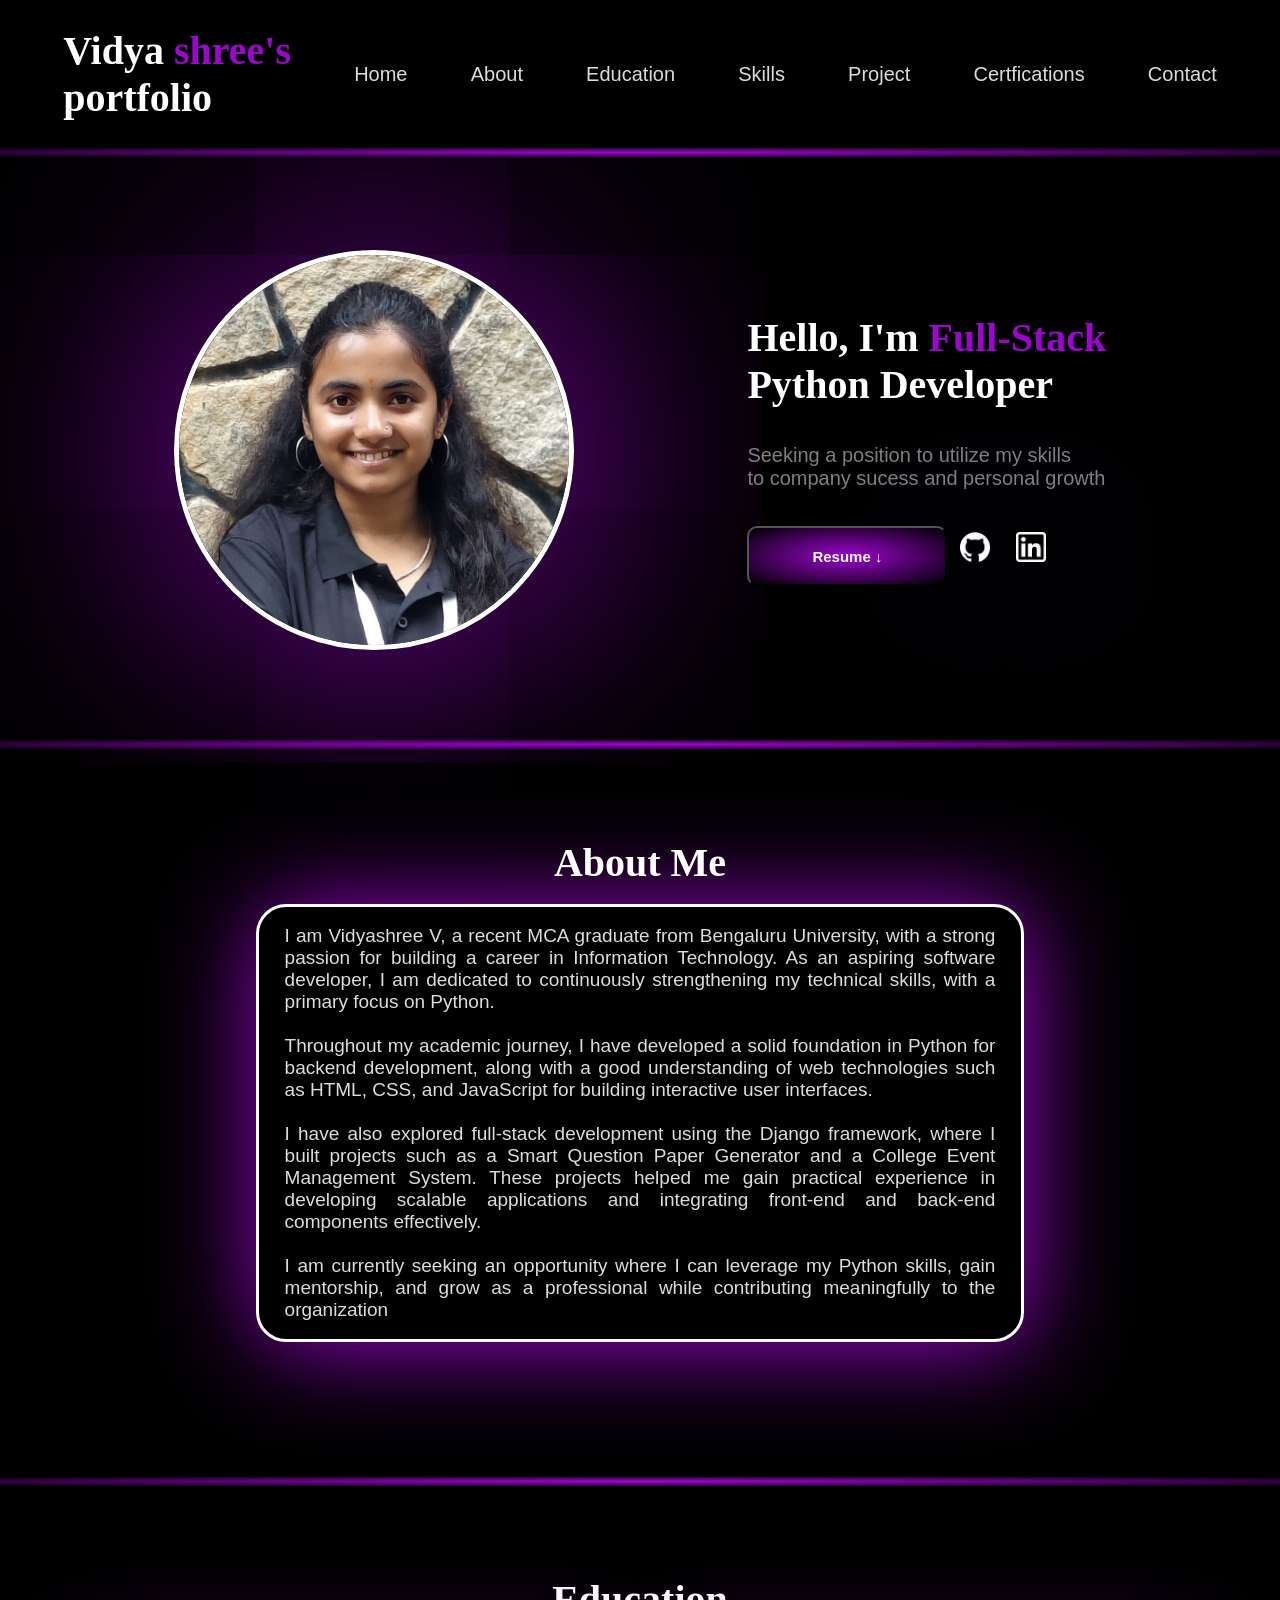
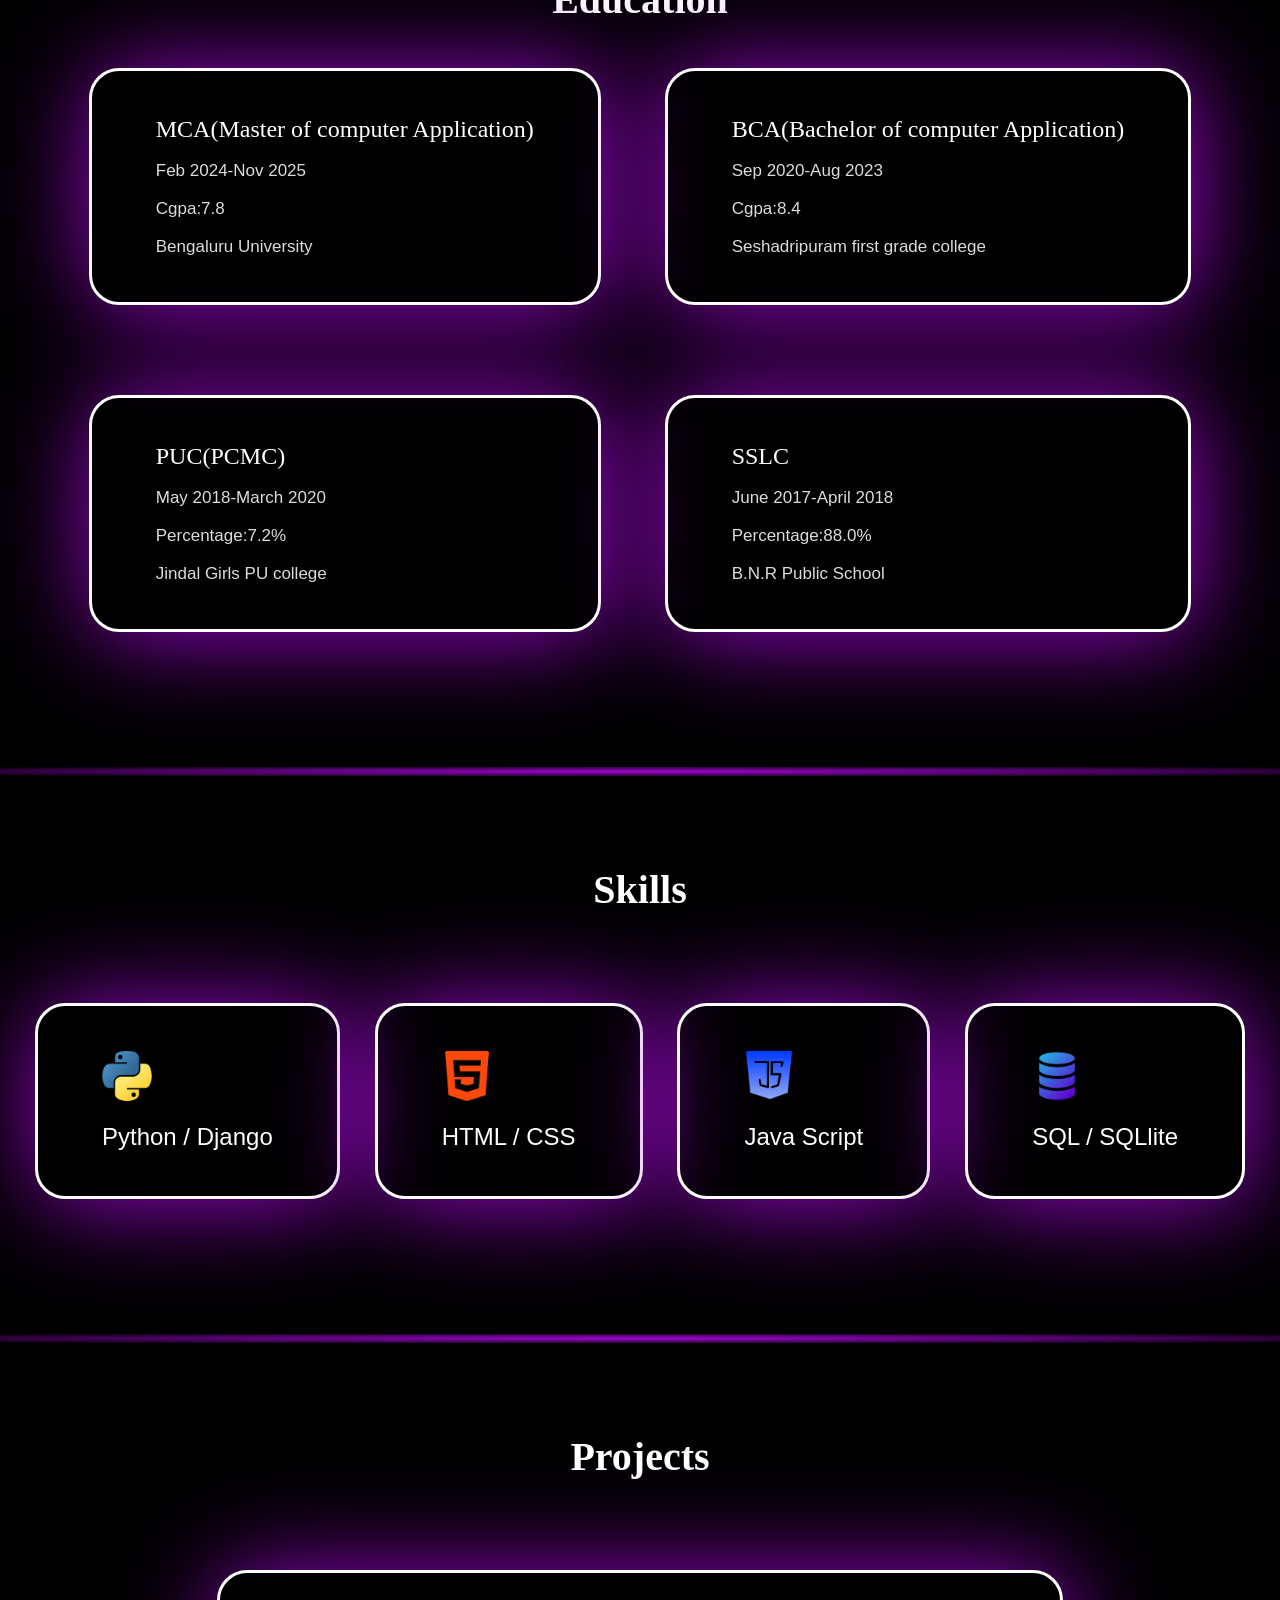
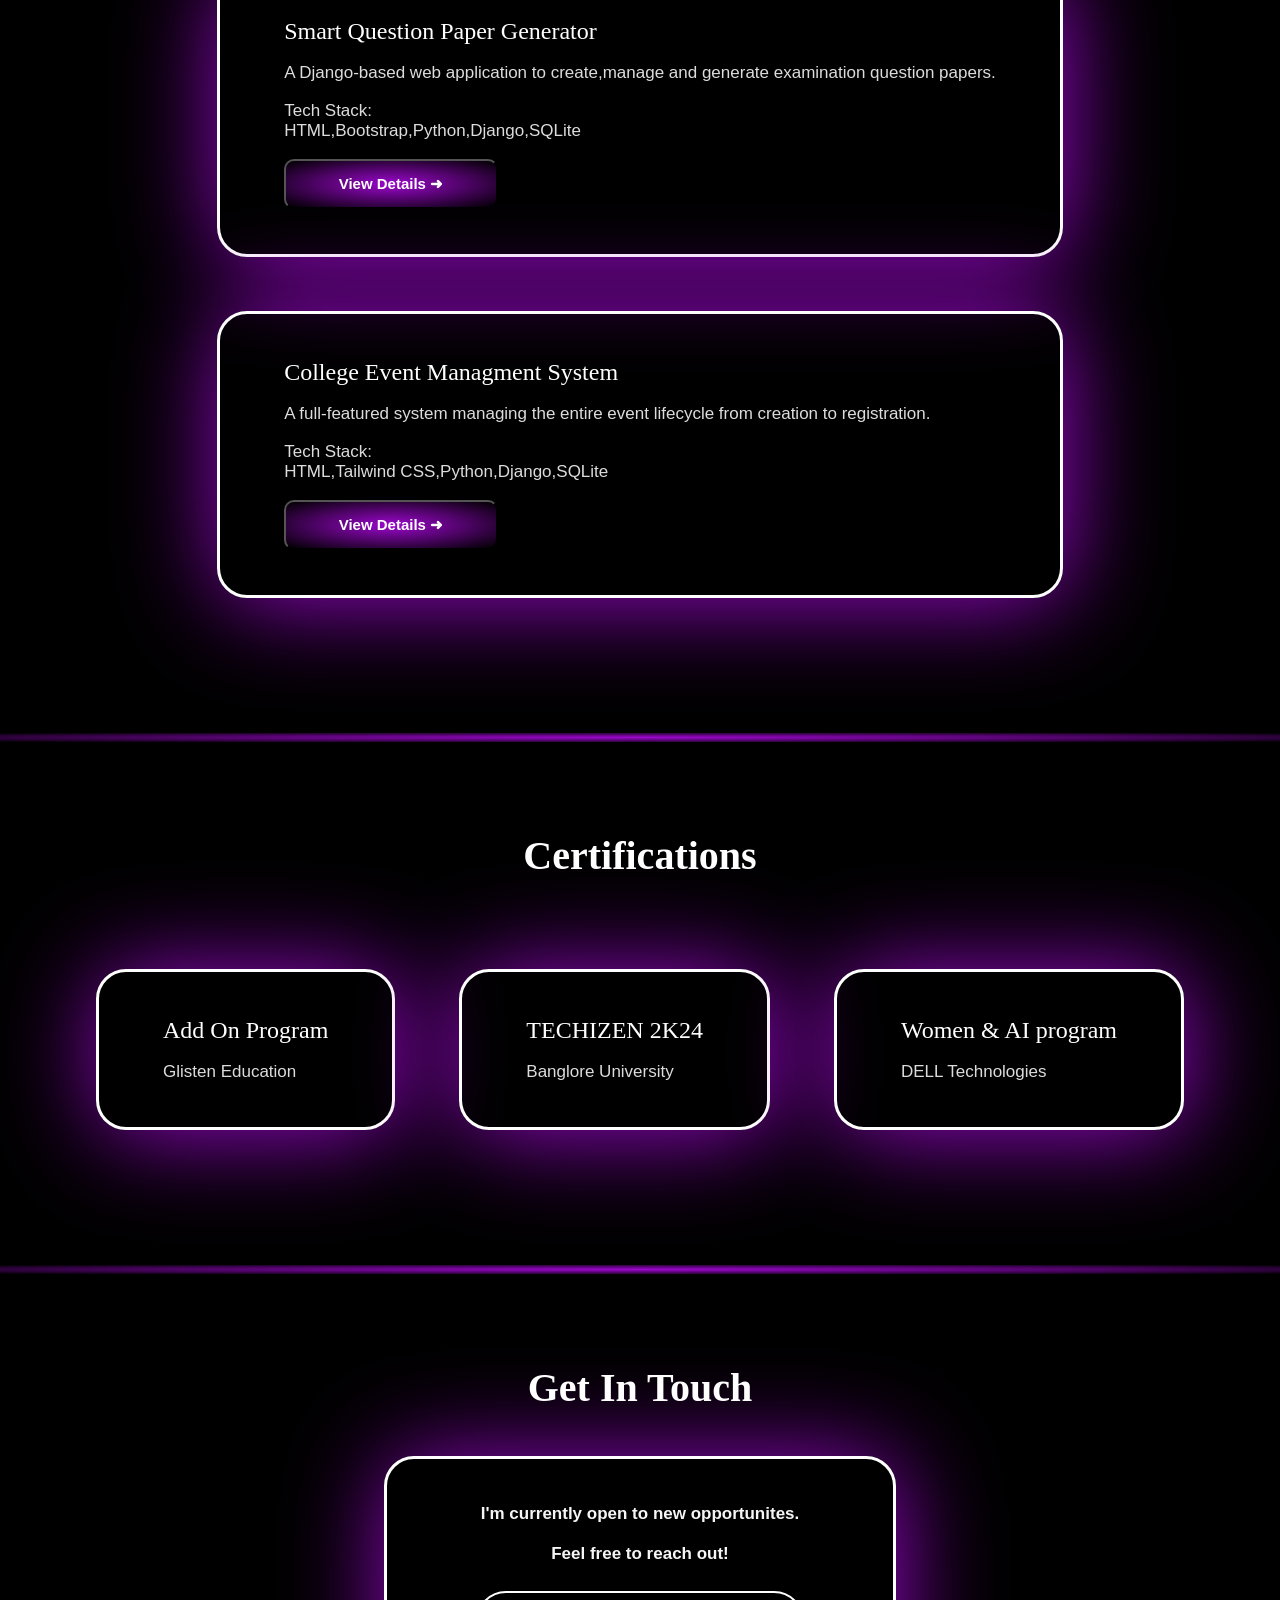
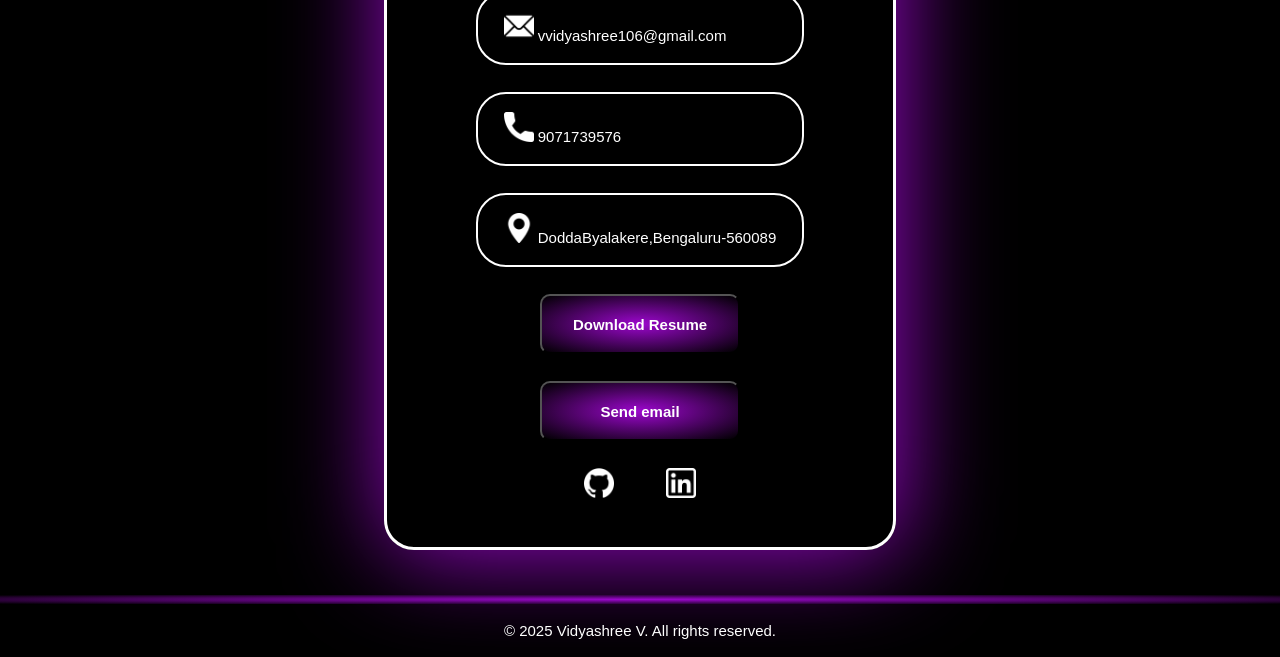
<file: index.html>
<!DOCTYPE html>
<html lang="en">

<head>
  <meta charset="UTF-8">
  <meta name="viewport" content="width=device-width, initial-scale=1.0">
  <title>Vidyashree's portfolio</title>
  <link rel="stylesheet" href="./webpage.css">
</head>

<body>
  <div id="container">


    <header>
      <div class="head">
        <ul>
          <li>
            <h1>Vidya <span style="color: rgb(156,7,205);">shree's</span><br>portfolio</h1>
          </li>
          <li class="p"><a href="#home">Home</a></li>
          <li class="p"><a href="#about">About</a></li>
          <li class="p"><a href="#educ">Education</a></li>
          <li class="p"><a href="#skills">Skills</a></li>
          <li class="p"><a href="#project">Project</a></li>
          <li class="p"><a href="#cert">Certfications</a></li>
          <li class="p"><a href="#contact">Contact</a></li>
        </ul>
      </div>
      <div class="divider"></div>
    </header>



    <main>
      <div class="main" id="home">
        <img src="./Images/vidu.jpg" alt="">
        <ul>
          <li>
            <h1>Hello, I'm <span style="color: rgb(156,7,205);">Full-Stack </span><br> Python Developer </h1>
          </li>
          <li>
            <p>Seeking a position to utilize my skills <br> to company sucess and personal growth</p>
          </li>
          <li><a href="./resume/Vidya V.pdf" download=""><button>Resume ↓</button></a><a
              href="https://github.com/Vidyashree106"><img src="./Images/github.png" class="siz"></a><a
              href="https://www.linkedin.com/in/vidyashree-v-26a076290?"><img src="./Images/linkedin.png"
                class="siz"></a></li>
        </ul>
      </div>


      <div class="about">
        <div class="divider"></div>
        <h1 id="about">About Me</h1>
        <br>
        <p>I am Vidyashree V, a recent MCA graduate from Bengaluru University, with a strong passion for building a
          career in Information Technology. As an aspiring software developer, I am dedicated to continuously
          strengthening my technical skills, with a primary focus on Python.<br><br>
          Throughout my academic journey, I have developed a solid foundation in Python for backend development, along
          with a good understanding of web technologies such as HTML, CSS, and JavaScript for building interactive user
          interfaces.<br><br>
          I have also explored full-stack development using the Django framework, where I built projects such as a Smart
          Question Paper Generator and a College Event Management System. These projects helped me gain practical
          experience in developing scalable applications and integrating front-end and back-end components
          effectively.<br><br>
          I am currently seeking an opportunity where I can leverage my Python skills, gain mentorship, and grow as a
          professional while contributing meaningfully to the organization</p>
      </div>


      <div class="Education">
        <div class="divider"></div>
        <h1 id="educ">Education</h1>
        <ul>
          <li>
            <h2>MCA(Master of computer Application)</h2><br>
            <p>Feb 2024-Nov 2025</p><br>
            <h4>Cgpa:7.8</h4><br>
            <h3>Bengaluru University</h3>
          </li>
          <li>
            <h2>BCA(Bachelor of computer Application)</h2><br>
            <p>Sep 2020-Aug 2023</p><br>
            <h4>Cgpa:8.4</h4><br>
            <h3>Seshadripuram first grade college</h3>
          </li>
          <li>
            <h2>PUC(PCMC)</h2><br>
            <p>May 2018-March 2020</p><br>
            <h4>Percentage:7.2%</h4><br>
            <h3>Jindal Girls PU college</h3>
          </li>
          <li>
            <h2>SSLC</h2><br>
            <p>June 2017-April 2018</p><br>
            <h4>Percentage:88.0%</h4><br>
            <h3>B.N.R Public School</h3>
          </li>
        </ul>
      </div>


      <div class="skills">
        <div class="divider"></div>
        <h1 id="skills">Skills</h1>
        <ul>
          <li><img src="./Images/python.png"><br><br>
            <h2>Python / Django </h2>
          </li>
          <li><img src="./Images/html-5.png"><br><br>
            <h2>HTML / CSS</h2>
          </li>
          <li><img src="./Images/java-script.png"><br><br>
            <h2>Java Script</h2>
          </li>
          <li><img src="./Images/database.png"><br><br>
            <h2>SQL / SQLlite</h2>
          </li>
        </ul>
      </div>


      <div class="projects">
        <div class="divider"></div>
        <h1 id="project">Projects</h1>
        <ul>
          <li>
            <h2>Smart Question Paper Generator</h2><br>
            <p>A Django-based web application to create,manage and generate examination question papers.</p><br>
            <h3>Tech Stack:</h3>
            <p>HTML,Bootstrap,Python,Django,SQLite</p><br><a
              href="https://github.com/Vidyashree106/Smart-Question-paper-generator"><button id="btn">View Details
                ➜</button></a>
          </li>
          <li>
            <h2>College Event Managment System</h2><br>
            <p>A full-featured system managing the entire event lifecycle from creation to registration.</p><br>
            <h3>Tech Stack:</h3>
            <p>HTML,Tailwind CSS,Python,Django,SQLite</p><br><a
              href="https://github.com/Vidyashree106/-College-Event-Hub"><button id="msg">View Details ➜ </button></a>
          </li>
        </ul>
      </div>


      <div class="certification">
        <div class="divider"></div>
        <h1 id="cert">Certifications</h1>
        <ul>
          <li>
            <h2>Add On Program</h2><br>
            <p>Glisten Education</p>
          </li>
          <li>
            <h2>TECHIZEN 2K24</h2><br>
            <P>Banglore University</P>
          </li>
          <li>
            <h2>Women & AI program</h2><br>
            <p>DELL Technologies</p>
          </li>
        </ul>
      </div>


      <div class="getdetails">
        <div class="divider"></div>
        <h1 id="contact">Get In Touch</h1>
        <ul>
          <li>
            <h3>I'm currently open to new opportunites.<br><br>Feel free to reach out!</h3>
          </li>
          <li class="me"><img src="./Images/mail.png">
            <a href="mailto:vvidyashree106@gmail.com">vvidyashree106@gmail.com</a>
          </li>
          <li class="me"><img src="./Images/call.png">
             <a href="tel:9071739576">9071739576</a>
          </li>
          <li class="me"><img src="./Images/maps-and-flags.png">
            <a href="https://maps.app.goo.gl/wRJDXddNT8qeQXZcA">DoddaByalakere,Bengaluru-560089</a>
          </li>
          <li class="space"><a href="./resume/Vidya V.pdf" download=""><button>Download Resume</button></a></li>
          <li class="space"><a href="mailto:vvidyashree106@gmail.com"><button>Send email</button></a></li>
          <li class="space"><a href="https://github.com/Vidyashree106"><img src="./Images/github.png" class="sp"></a><a
              href="https://www.linkedin.com/in/vidyashree-v-26a076290?"><img src="./Images/linkedin.png"class="sp"></a></li>
        </ul>
      </div>
    </main>


    <footer>
      <div class="divider"></div>
      <p>&copy; 2025 Vidyashree V. All rights reserved.</p>
    </footer>

  </div>
</body>

</html>
</file>
<file: webpage.css>
* {
    margin: 0;
    padding: 0;
    scroll-behavior: smooth;
    box-sizing: border-box;

}

body {
    margin: 0;
    padding: 0;
}

.divider {
    height: 1vh;
    width: 100%;
    align-items: center;
    background: radial-gradient(rgb(156, 7, 205), black);
}

#container {
    background: black;
    display: grid;
    grid-template-areas:
        "head head"
        "main main"
        "footer footer";
    grid-template-rows: auto 1fr auto;
}

header {
    background: black;
    grid-area: head;
    border: none;
    width: 100%;
    position: fixed;
    top: 0;

    .p {
        font-family: sans-serif;
    }

    ul {
        display: flex;
        justify-content: space-evenly;
        align-items: center;
        margin: 3vh 0;
    }

    li {
        list-style: none;
        transition: all 1s;
    }

    a {
        text-decoration: none;
        font-size: 20px;
        color: gainsboro;
        font-weight: 100;
    }

    a:hover {
        text-decoration: underline;
        color: white;
        font-family: sans-serif;
    }
}

h1 {
    color: white;
    font-weight: 5000;
    font-size: 40px;
}

.main {
    grid-area: main;
    display: flex;
    justify-content: space-evenly;
    align-items: center;
    padding-top: 250px;


    img {
        border-radius: 50%;
        height: 400px;
        max-width: 400px;
        border: solid 5px white;
        transition: all 1s;
        box-shadow: 3px 3px 500px rgb(156, 7, 205);
    }

    ul {
        display: grid;
        justify-content: center;
        grid-template-columns: auto;
    }

    .siz {
        height: 30px;
        width: 30px;
        border: none;
        border-radius: 0px;
        margin: 0 1vw;
    }

    li {
        list-style: none;
        margin: 2vh 0;
    }

    p {
        display: inline;
        font-size: 20px;
        text-align: center;
        color: gray;
        font-family: sans-serif;
    }

}

.about {
    margin-top: 10vh;

    h1 {
        text-align: center;
        font-size: 40px;
    }

    #about {
        margin-top: 10vh;
    }

    p {
        text-align: center;
        text-align: justify;
        border: solid 3px white;
        padding: 2vh 2vw;
        border-radius: 30px;
        box-shadow: 3px 3px 100px rgb(156, 7, 205);
        font-size: 19px;
        margin: 0 20vw;
        transition: all 0.5s;
        font-family: sans-serif;
    }

    p:hover {
        transform: scale(1.1);
        background: rgb(156, 7, 205);
    }
}

.Education {
    margin: 15vh 0;

    h1 {
        text-align: center;
        font-size: 40px;
    }

    #educ {
        margin-top: 10vh;
    }

    ul {
        margin: 5vh 0;
        display: grid;
        justify-content: center;
        grid-template-columns: auto auto;
        column-gap: 5vw;
        row-gap: 10vh;
        list-style: none;
    }

    li {
        border: solid 3px white;
        padding: 5vh 5vw;
        border-radius: 30px;
        box-shadow: 3px 3px 100px rgb(156, 7, 205);
        cursor: pointer;
        transition: all 1s;
    }

    li:hover {
        transform: scale(1.1);
        background: rgb(156, 7, 205);
    }
}

p {
    color: gainsboro;
    font-size: 17px;
    font-family: sans-serif;
}

h2 {
    color: white;
    font-weight: 100;
}

h4 {
    color: gainsboro;
    font-size: 17px;
    font-weight: 100;
    font-family: sans-serif;
}

h3 {
    color: gainsboro;
    font-size: 17px;
    font-weight: 100;
    font-family: sans-serif;
}

.skills {
    margin: 15vh 0;

    h2 {
        font-family: sans-serif;
    }

    h1 {
        text-align: center;
    }

    #skills {
        margin-top: 10vh;
        margin-bottom: 10vh;
    }

    img {
        height: 50px;
        width: 50px;
    }

    ul {
        display: grid;
        justify-content: space-evenly;
        grid-template-columns: repeat(4, auto);
        list-style: none;
        row-gap: 5vh;
    }

    li {
        border: solid 3px white;
        padding: 5vh 5vw;
        border-radius: 30px;
        box-shadow: 3px 3px 100px rgb(156, 7, 205);
        cursor: pointer;
        transition: all 1s;
    }

    li:hover {
        transform: scale(1.1);
        background: rgb(156, 7, 205);
    }
}

.projects {
    margin: 15vh 0;

    h1 {
        text-align: center;
    }

    #project {
        margin-top: 10vh;
        margin-bottom: 10vh;
    }

    ul {
        display: grid;
        justify-content: center;
        list-style: none;
        row-gap: 6vh;
        margin: 5vh 0;
    }

    li {
        border: solid 3px white;
        padding: 5vh 5vw;
        border-radius: 30px;
        box-shadow: 3px 3px 100px rgb(156, 7, 205);
        cursor: pointer;
        transition: all 1s;
    }

    li:hover {
        transform: scale(1.1);
        background: rgb(156, 7, 205);
    }

    img {
        height: 200px;
        width: 200px;
    }

    button {
        height: 50px;
        width: 30%;
        font-weight: bold;
        border-radius: 10px;
        color: white;
        background: radial-gradient(rgb(156, 7, 205), black);
        font-size: 15px;
    }
}


.certification {
    margin: 15vh 0;

    h1 {
        text-align: center;
    }

    #cert {
        margin-top: 10vh;
        margin-bottom: 10vh;
    }

    ul {
        list-style: none;
        display: grid;
        justify-content: center;
        grid-template-columns: repeat(3, auto);
        column-gap: 5vw;
        row-gap: 5vh;
        margin: 5vh 0;
    }

    li {
        border: solid 3px white;
        border-radius: 30px;
        padding: 5vh 5vw;
        box-shadow: 3px 3px 100px rgb(156, 7, 205);
        transition: all 1s;
    }

    li:hover {
        transform: scale(1.1);
        background: rgb(156, 7, 205);
    }
}


.getdetails {
    #contact {
        margin-top: 10vh;
    }

    h1,
    h3 {
        text-align: center;
        font-weight: bold;
    }

    h3 {
        color: whitesmoke;
    }

    ul {
        border: solid 3px white;
        list-style: none;
        display: grid;
        justify-content: center;
        row-gap: 3vh;
        margin: 5vh 30vw;
        padding: 5vh 5vw;
        border-radius: 30px;
        box-shadow: 3px 3px 100px rgb(156, 7, 205);
        transition: all 1s;
    }

    ul:hover {
        transform: scale(1.1);
        background: rgb(156, 7, 205);
    }

    img {
        height: 30px;
        width: 30px;
    }

    h4 {
        display: inline;
    }

    .space {
        margin: 0 auto;
    }

    .sp,
    .sp1 {
        margin: 0 2vw;
    }

    a {
        text-decoration: none;
        color: white;
        font-size: 15px;
        font-family: sans-serif;
    }

    .me {
        border: solid 2px white;
        padding: 2vh 2vw;
        border-radius: 30px;
        box-shadow: inset 0 0 100px black;
    }

}

button {
    height: 60px;
    width: 200px;
    font-weight: bold;
    border-radius: 10px;
    background: radial-gradient(rgb(156, 7, 205), black);
    transition: all 1s;
    font-size: 15px;
    color: white;
}

footer {
    grid-area: footer;

    p {
        text-align: center;
        font-size: 15px;
        color: white;
        padding: 2vh 0;
    }
}


#about,
#educ,
#skills,
#project,
#cert,
#contact {
    scroll-margin-top: 30vh;
}


/* Mobile phones */
@media(max-width:480px) {
    * {
        scroll-behavior: smooth;
    }

    #container {
        grid-template-rows: auto 1fr auto;
        grid-template-areas:
            "head"
            "main"
            "footer";
    }

    header {
        position: static;
        padding: 1vh 0;
        width: 100%;
        z-index: 100;
    }

    header ul {
        display: flex;
        flex-direction: column;
        margin: 1vh 0;
        row-gap: 0.5vh;
        align-items: center;
    }

    header li {
        padding: 0.5vh 0;
    }

    header li h1 {
        font-size: 18px;
        margin: 1vh 0;
        line-height: 1.2;
    }

    header a {
        font-size: 14px;
        padding: 0.5vh 0.5vw;
    }

    h1 {
        font-size: 22px;
        margin: 1vh 0;
    }

    h2 {
        font-size: 16px;
        margin: 1vh 0;
    }

    h3 {
        font-size: 14px;
    }

    h4 {
        font-size: 12px;
    }

    p {
        font-size: 13px;
        line-height: 1.6;
    }

    .main {
        flex-direction: column;
        text-align: center;
        margin: 0;
        padding: 1vh 2vw;
        padding-top: 0;
        justify-content: flex-start;
    }

    .main img {
        height: 180px;
        width: 180px;
        border: solid 2px white;
        margin: 2vh auto;
    }

    .main ul {
        width: 100%;
    }

    .main li {
        padding: 0.5vh 0;
        margin: 1vh 0;
    }

    .main button {
        padding: 0.8vh 2vw;
        font-size: 13px;
        margin: 0.5vh 0;
        width: 85%;
        height: 40px;
    }

    .main .siz {
        height: 25px;
        width: 25px;
        margin: 0 0.5vw;
    }

    .divider {
        height: 0.5vh;
    }

    .about {
        margin: 2vh 0;
        padding: 0 1vw;
    }

    .about h1 {
        font-size: 20px;
        margin: 1vh 0;
    }

    .about p {
        margin: 1vh auto;
        padding: 1.5vh 2vw;
        border-radius: 15px;
        font-size: 12px;
        width: 100%;
        box-sizing: border-box;
    }

    .Education {
        margin: 2vh 0;
        padding: 0 1vw;
    }

    .Education h1 {
        font-size: 20px;
    }

    .Education ul {
        grid-template-columns: 1fr;
        row-gap: 2vh;
        margin: 2vh 0;
    }

    .Education li {
        padding: 1.5vh 2vw;
        border-radius: 15px;
        font-size: 12px;
    }

    .skills {
        margin: 2vh 0;
        padding: 0 1vw;
    }

    .skills h1 {
        font-size: 20px;
    }

    .skills ul {
        grid-template-columns: repeat(2, 1fr);
        row-gap: 2vh;
        column-gap: 1vh;
        margin: 2vh 0;
    }

    .skills li {
        padding: 1.5vh 2vw;
        border-radius: 15px;
        font-size: 12px;
    }

    .skills img {
        height: 40px;
        width: 40px;
    }

    .projects {
        margin: 2vh 0;
        padding: 0 1vw;
    }

    .projects h1 {
        font-size: 20px;
    }

    .projects ul {
        row-gap: 2vh;
        margin: 2vh 0;
    }

    .projects li {
        padding: 1.5vh 2vw;
        border-radius: 15px;
        font-size: 12px;
    }

    .projects img {
        height: 120px;
        width: 120px;
        margin: 0.5vh 0;
    }

    .projects button {
        height: 40px;
        width: 80%;
        font-size: 12px;
        margin: 1vh 0;
    }

    .certification {
        margin: 2vh 0;
        padding: 0 1vw;
    }

    .certification h1 {
        font-size: 20px;
    }

    .certification ul {
        grid-template-columns: 1fr;
        row-gap: 2vh;
        margin: 2vh 0;
    }

    .certification li {
        padding: 1.5vh 2vw;
        border-radius: 15px;
        font-size: 12px;
    }

    .getdetails {
        margin: 2vh 0;
        padding: 0 1vw;
    }

    .getdetails h1 {
        font-size: 20px;
    }

    .getdetails #contact {
        margin-top: 1vh;
    }

    .getdetails ul {
        margin: 2vh auto;
        padding: 1.5vh 2vw;
        row-gap: 1vh;
        border-radius: 15px;
        width: 100%;
        box-sizing: border-box;
    }

    .getdetails li {
        padding: 0.8vh 0;
    }

    .getdetails img {
        height: 25px;
        width: 25px;
        margin: 0 0.5vw;
    }

    .getdetails h3 {
        font-size: 13px;
    }

    .getdetails h4 {
        font-size: 11px;
    }

    .getdetails button {
        height: 40px;
        width: 100%;
        font-size: 12px;
        margin: 1vh 0;
    }

    .getdetails .sp,
    .getdetails .sp1 {
        margin: 0 0.5vw;
    }

    .getdetails .me {
        padding: 1vh 1.5vw;
    }

    footer {
        padding: 1vh 0;
    }

    footer p {
        font-size: 11px;
        margin: 1vh 0;
    }

    /* Disable hover transforms on mobile */
    .about p:hover {
        transform: none;
    }

    .Education li:hover,
    .skills li:hover,
    .projects li:hover,
    .certification li:hover {
        transform: none;
    }

    .getdetails ul:hover {
        transform: none;
    }
}
</file>
